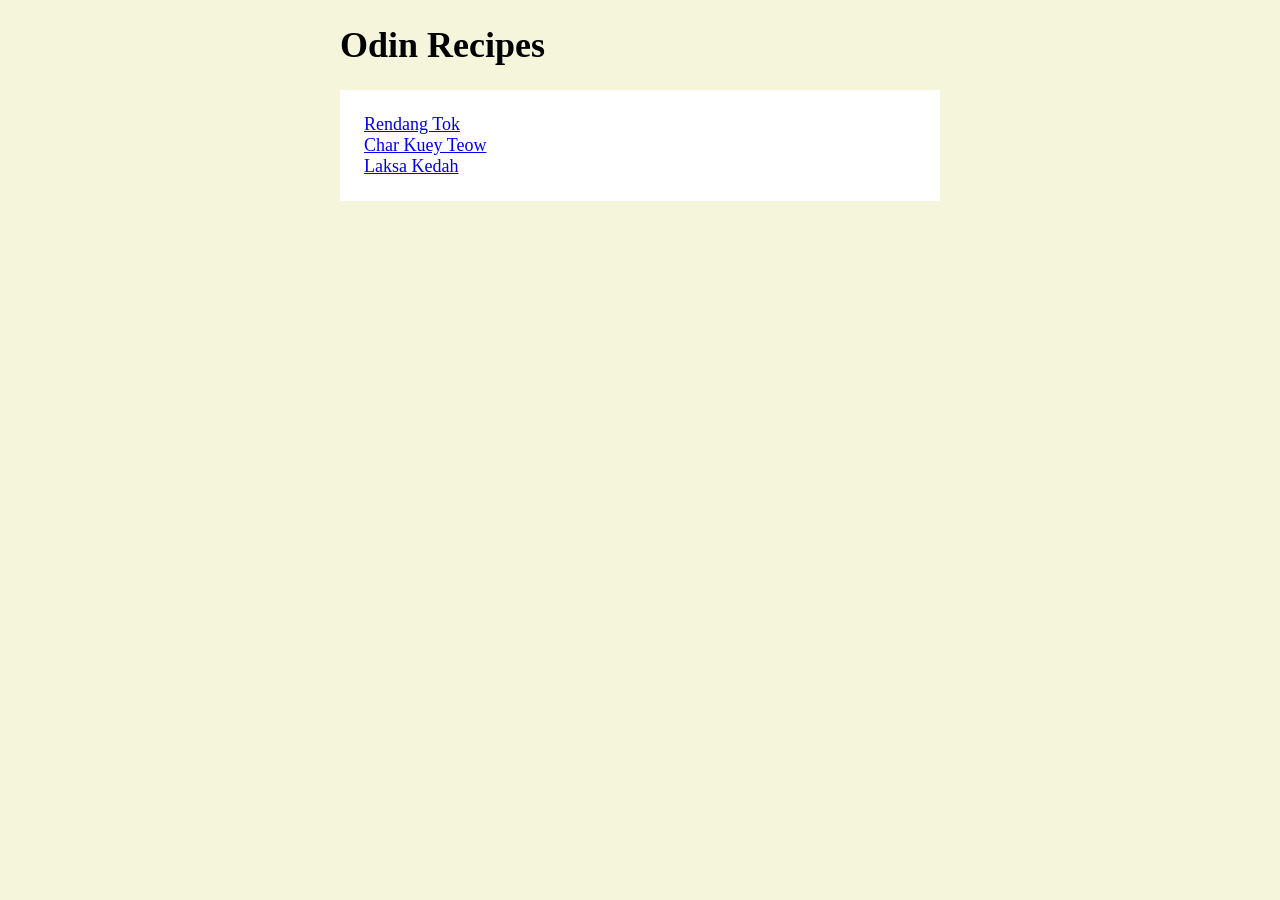
<file: index.html>
<!DOCTYPE html>
<html lang="en">
<head>
  <meta charset="UTF-8">
  <meta name="viewport" content="width=device-width, initial-scale=1.0">
  <link rel="stylesheet" href="./styles.css">
  <title>Odin Recipes</title>
</head>
<body>
  <h1>Odin Recipes</h1>
  <div class="navigation">
  <ul>
    <li><a href="./recipes/rendang-tok.html">Rendang Tok</a></li>
    <li><a href="./recipes/char-kuey-teow.html">Char Kuey Teow</a></li>
    <li><a href="./recipes/laksa-kedah.html">Laksa Kedah</a></li>
  </ul>
</div>

</body>
</html>
</file>
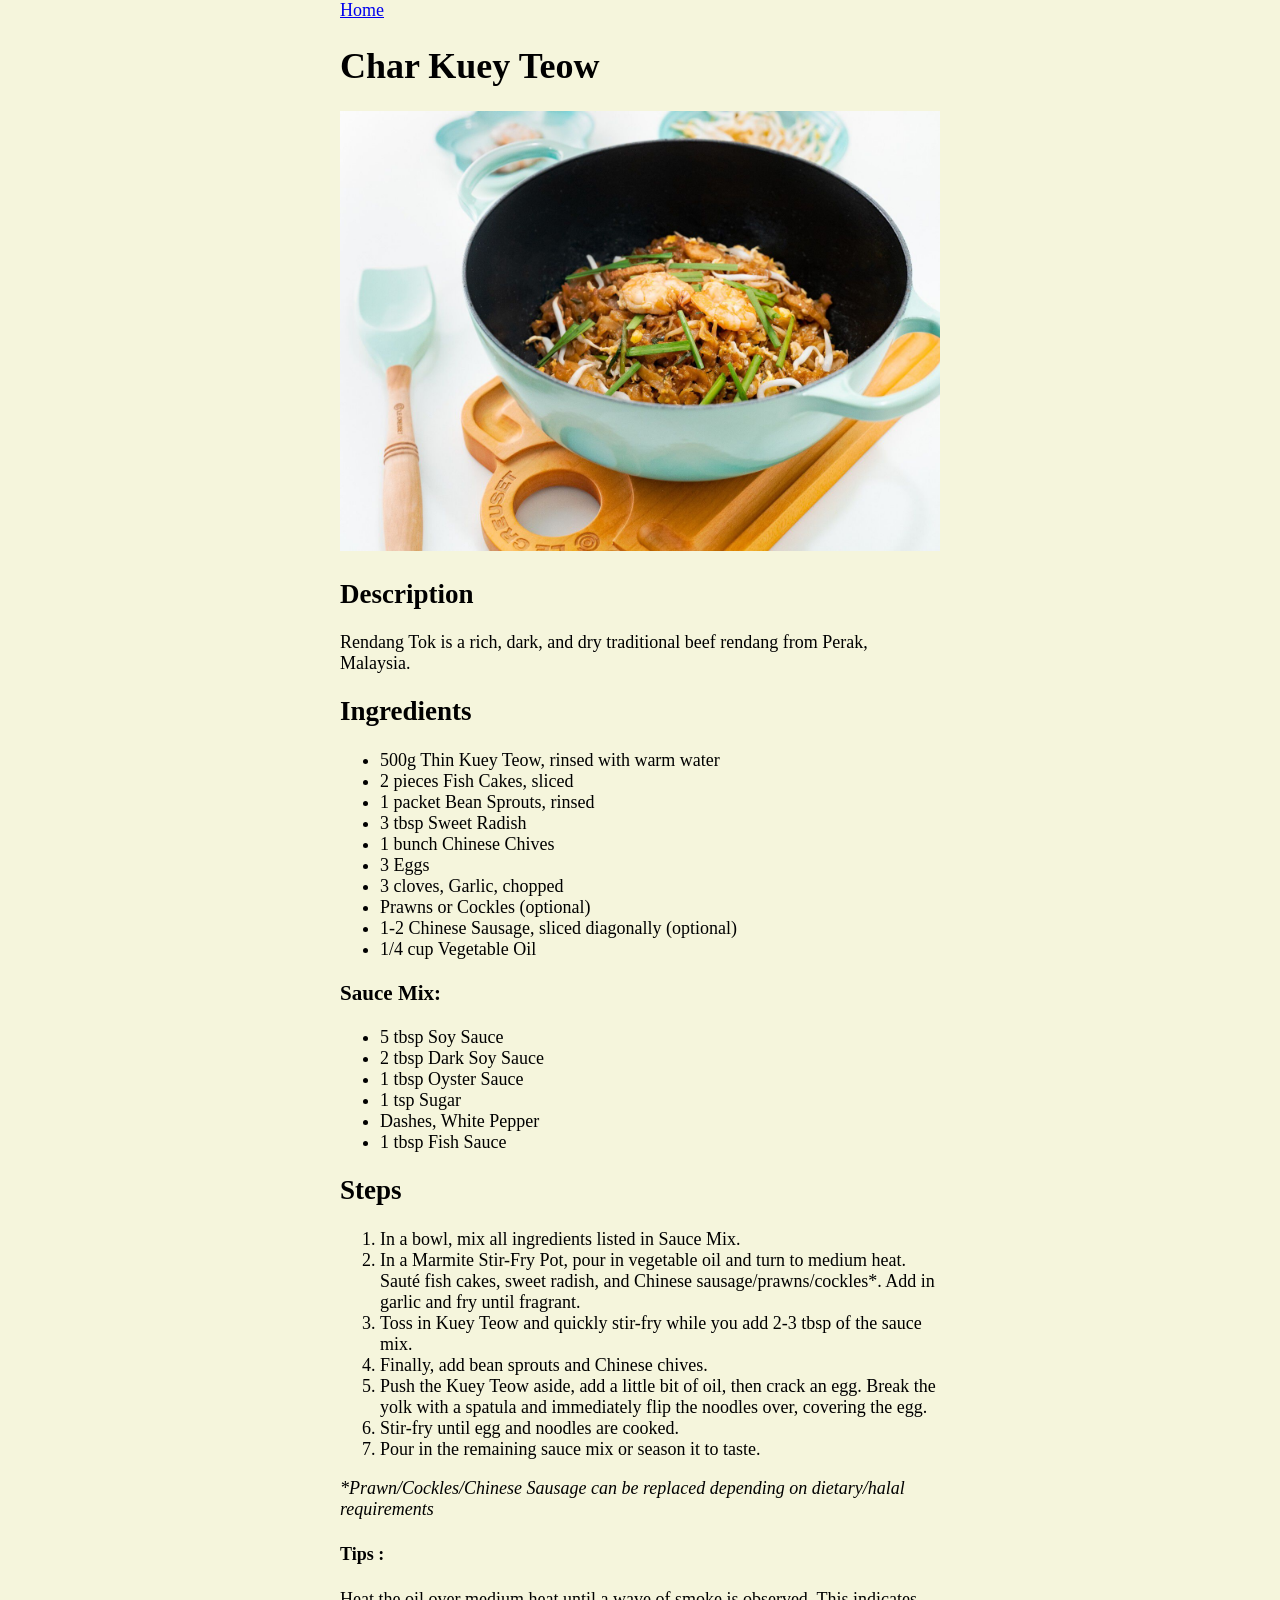
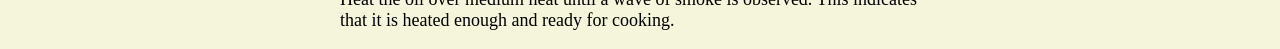
<file: recipes/char-kuey-teow.html>
<!DOCTYPE html>
<html lang="en">
<head>
  <meta charset="UTF-8">
  <meta name="viewport" content="width=device-width, initial-scale=1.0">
  <link rel="stylesheet" href="../styles.css">
  <title>Odin Recipes</title>
</head>
<body>
  <a href="../index.html">Home</a>

  <h1>Char Kuey Teow</h1>
  <img src="../images/char-kuey-teow.jpg" alt="Char Kuey Teow">

  <h2>Description</h2>
  <p>Rendang Tok is a rich, dark, and dry traditional beef rendang from Perak, Malaysia.</p>

  <h2>Ingredients</h2>

  <ul>
    <li>500g Thin Kuey Teow, rinsed with warm water</li>
    <li>2 pieces Fish Cakes, sliced</li>
    <li>1 packet Bean Sprouts, rinsed</li>
    <li>3 tbsp Sweet Radish</li>
    <li>1 bunch Chinese Chives</li>
    <li>3 Eggs</li>
    <li>3 cloves, Garlic, chopped</li>
    <li>Prawns or Cockles (optional)</li>
    <li>1-2 Chinese Sausage, sliced diagonally (optional)</li>
    <li>1/4 cup Vegetable Oil</li>
  </ul>

  <h3>Sauce Mix:</h3>
  <ul>
    <li>5 tbsp Soy Sauce</li>
    <li>2 tbsp Dark Soy Sauce</li>
    <li>1 tbsp Oyster Sauce</li>
    <li>1 tsp Sugar</li>
    <li>Dashes, White Pepper</li>
    <li>1 tbsp Fish Sauce</li>
  </ul>

  <h2>Steps</h2>
  <ol>
    <li>In a bowl, mix all ingredients listed in Sauce Mix.</li>
    <li>In a Marmite Stir-Fry Pot, pour in vegetable oil and turn to medium heat. Sauté fish cakes, sweet radish, and Chinese sausage/prawns/cockles*. Add in garlic and fry until fragrant.</li>
    <li>Toss in Kuey Teow and quickly stir-fry while you add 2-3 tbsp of the sauce mix.</li>
    <li>Finally, add bean sprouts and Chinese chives.</li>
    <li>Push the Kuey Teow aside, add a little bit of oil, then crack an egg. Break the yolk with a spatula and immediately flip the noodles over, covering the egg. </li>
    <li>Stir-fry until egg and noodles are cooked.</li>
    <li>Pour in the remaining sauce mix or season it to taste.</li>
  </ol>

  <em>*Prawn/Cockles/Chinese Sausage can be replaced depending on dietary/halal requirements</em>

  <h4>Tips :</h4>
  <p>Heat the oil over medium heat until a wave of smoke is observed. This indicates that it is heated enough and ready for cooking.</p>






















</body>
</html>
</file>
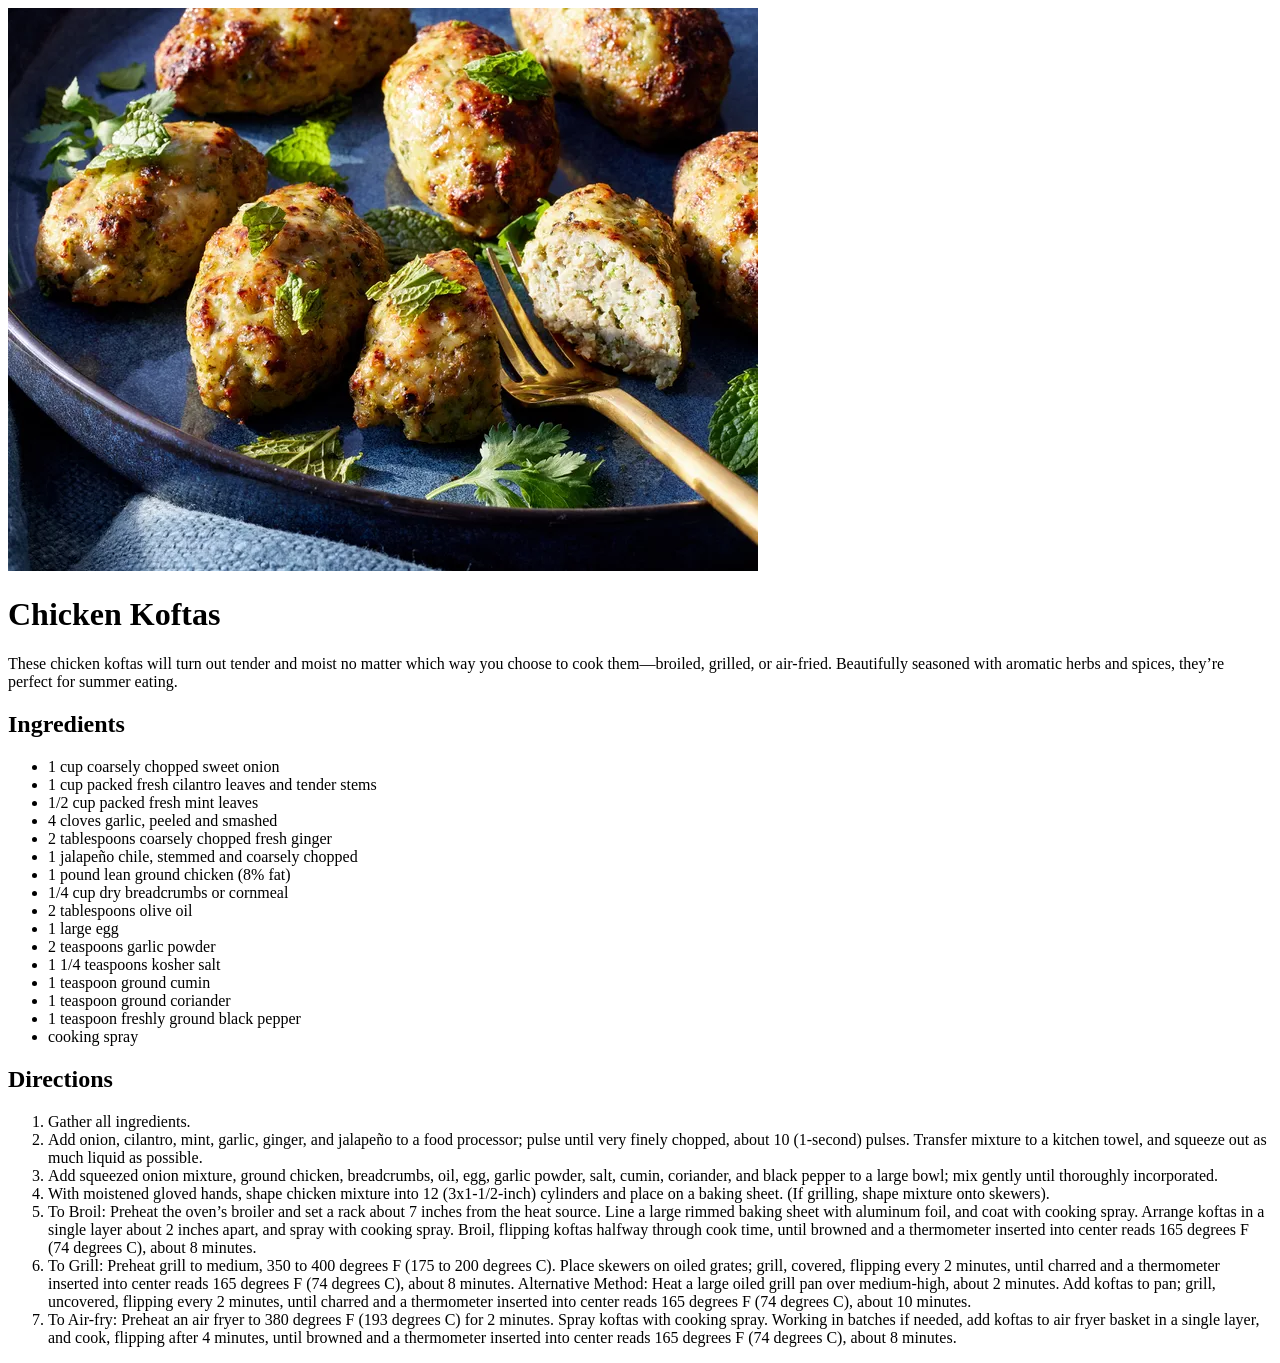
<file: recipes/chicken-koftas.html>
<!DOCTYPE html>
<html lang="en">
<head>
  <meta charset="UTF-8">
  <meta name="viewport" content="width=device-width, initial-scale=1.0">
  <title>Odin Recipes</title>
</head>
<body>
  <img src="../images/chicken-koftas.webp" alt="Crispy chicken koftas served on a plate">
  <h1>Chicken Koftas</h1>
  <p>These chicken koftas will turn out tender and moist no matter which way you choose to cook them—broiled, grilled, or air-fried. Beautifully seasoned with aromatic herbs and spices, they’re perfect for summer eating.</p>

  <h2>Ingredients</h2>
  <ul>
    <li>1 cup coarsely chopped sweet onion</li>
    <li>1 cup packed fresh cilantro leaves and tender stems</li>
    <li>1/2 cup packed fresh mint leaves</li>
    <li>4 cloves garlic, peeled and smashed</li>
    <li>2 tablespoons coarsely chopped fresh ginger</li>
    <li>1 jalapeño chile, stemmed and coarsely chopped</li>
    <li>1 pound lean ground chicken (8% fat)</li>
    <li>1/4 cup dry breadcrumbs or cornmeal</li>
    <li>2 tablespoons olive oil</li>
    <li>1 large egg</li>
    <li>2 teaspoons garlic powder</li>
    <li>1 1/4 teaspoons kosher salt</li>
    <li>1 teaspoon ground cumin</li>
    <li>1 teaspoon ground coriander</li>
    <li>1 teaspoon freshly ground black pepper</li>
    <li>cooking spray</li>
  </ul>

  <h2>Directions</h2>
  <ol>
    <li>Gather all ingredients.</li>
    <li>Add onion, cilantro, mint, garlic, ginger, and jalapeño to a food processor; pulse until very finely chopped, about 10 (1-second) pulses. Transfer mixture to a kitchen towel, and squeeze out as much liquid as possible.</li>
    <li>Add squeezed onion mixture, ground chicken, breadcrumbs, oil, egg, garlic powder, salt, cumin, coriander, and black pepper to a large bowl; mix gently until thoroughly incorporated.</li>
    <li>With moistened gloved hands, shape chicken mixture into 12 (3x1-1/2-inch) cylinders and place on a baking sheet. (If grilling, shape mixture onto skewers).</li>
    <li>To Broil: Preheat the oven’s broiler and set a rack about 7 inches from the heat source. Line a large rimmed baking sheet with aluminum foil, and coat with cooking spray. Arrange koftas in a single layer about 2 inches apart, and spray with cooking spray. Broil, flipping koftas halfway through cook time, until browned and a thermometer inserted into center reads 165 degrees F (74 degrees C), about 8 minutes.</li>
    <li>To Grill: Preheat grill to medium, 350 to 400 degrees F (175 to 200 degrees C). Place skewers on oiled grates; grill, covered, flipping every 2 minutes, until charred and a thermometer inserted into center reads 165 degrees F (74 degrees C), about 8 minutes. Alternative Method: Heat a large oiled grill pan over medium-high, about 2 minutes. Add koftas to pan; grill, uncovered, flipping every 2 minutes, until charred and a thermometer inserted into center reads 165 degrees F (74 degrees C), about 10 minutes.</li>
    <li>To Air-fry: Preheat an air fryer to 380 degrees F (193 degrees C) for 2 minutes. Spray koftas with cooking spray. Working in batches if needed, add koftas to air fryer basket in a single layer, and cook, flipping after 4 minutes, until browned and a thermometer inserted into center reads  165 degrees F (74 degrees C), about 8 minutes.</li>
  </ol>
</body>
</html>
</file>
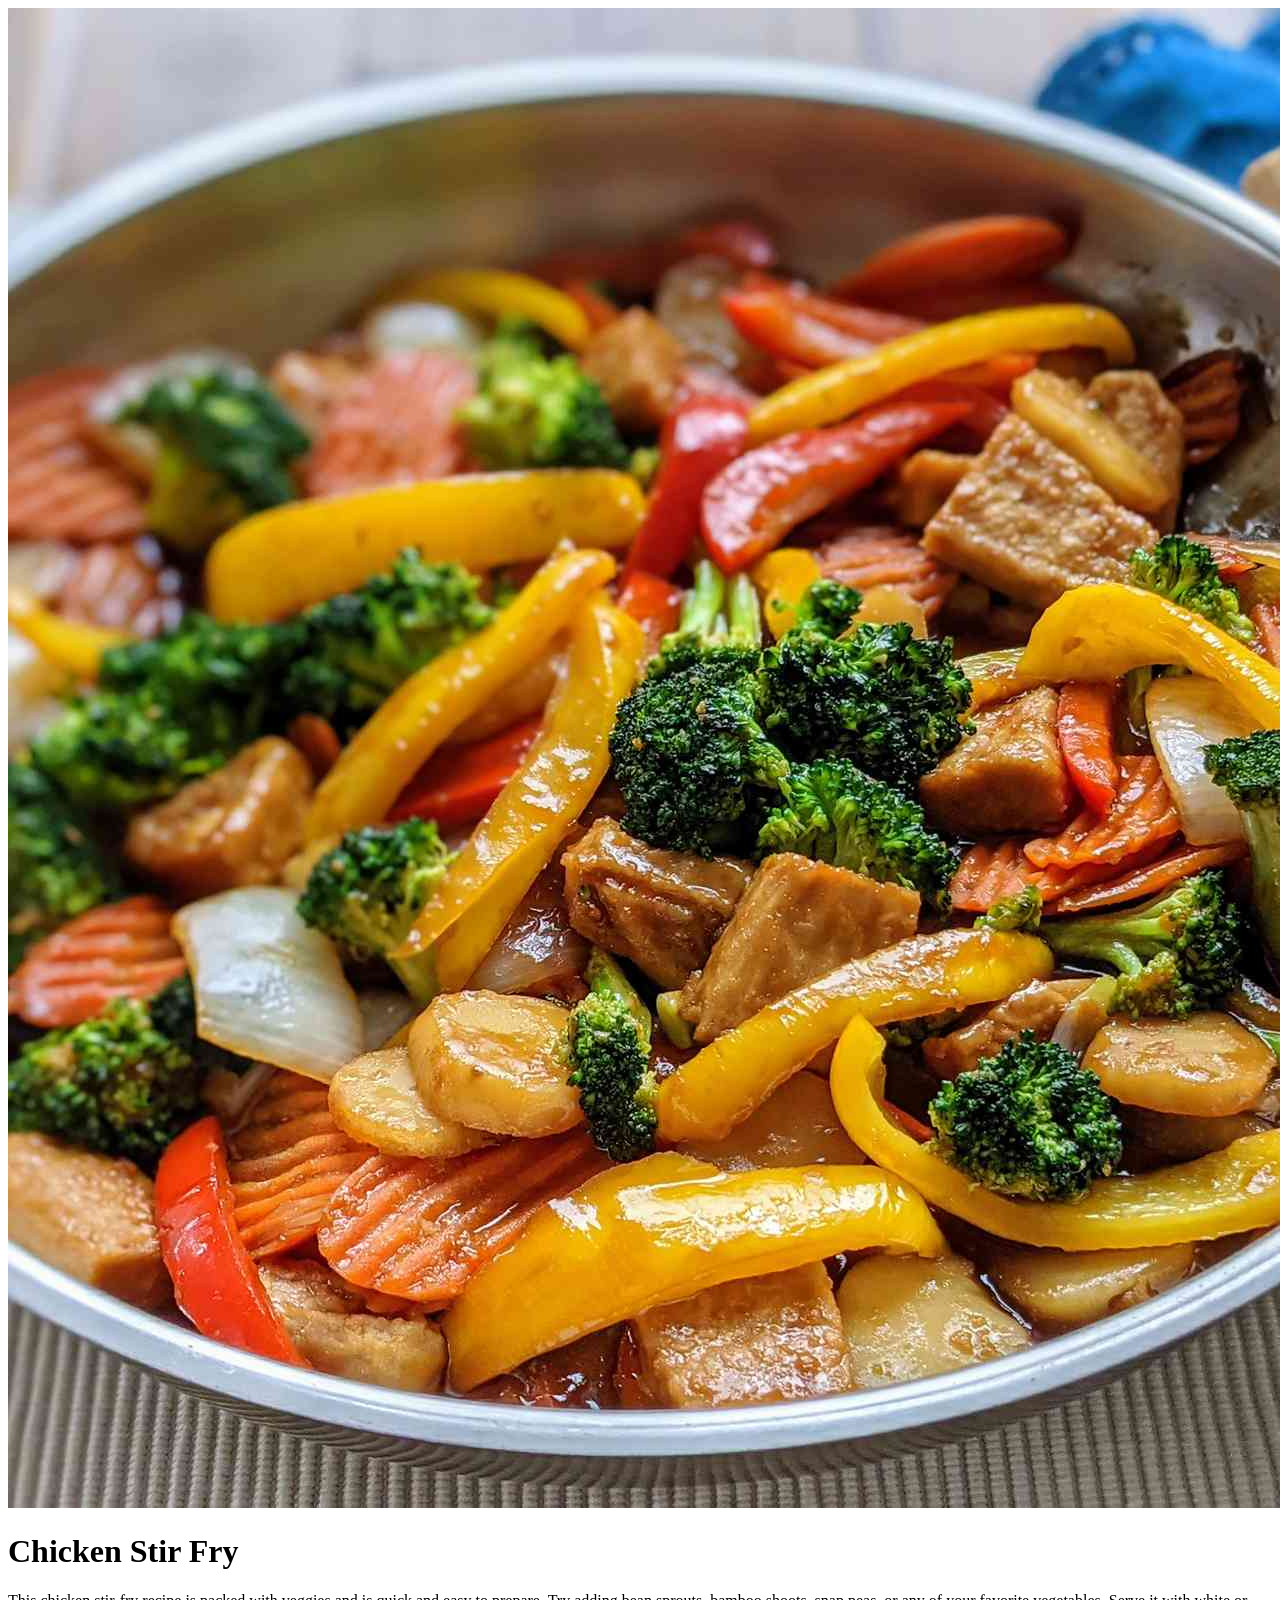
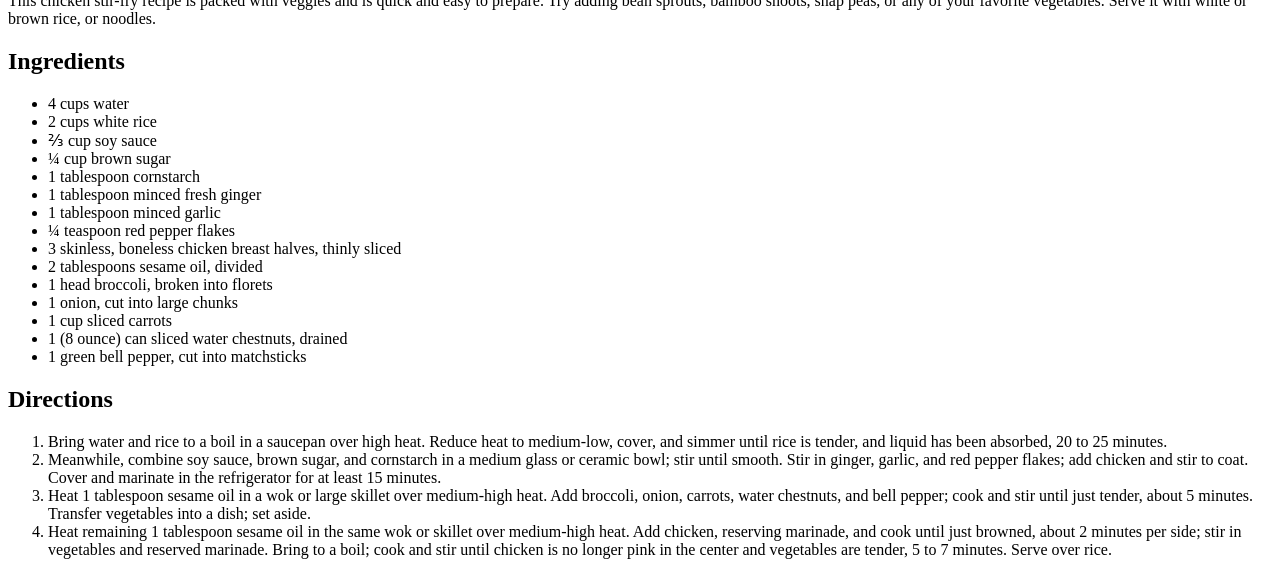
<file: recipes/chicken-stir-fry.html>
<!DOCTYPE html>
<html lang="en">
<head>
  <meta charset="UTF-8">
  <meta name="viewport" content="width=device-width, initial-scale=1.0">
  <title>Odin Recipes</title>
</head>
<body>
  <img src="../images/chicken-stir-fry.jpg" alt="Chicken stir fry served on a wide bowl">
  <h1>Chicken Stir Fry</h1>
  <p>This chicken stir-fry recipe is packed with veggies and is quick and easy to prepare. Try adding bean sprouts, bamboo shoots, snap peas, or any of your favorite vegetables. Serve it with white or brown rice, or noodles.</p>

  <h2>Ingredients</h2>
  <ul>
    <li>4 cups water</li>
    <li>2 cups white rice</li>
    <li>⅔ cup soy sauce</li>
    <li>¼ cup brown sugar</li>
    <li>1 tablespoon cornstarch</li>
    <li>1 tablespoon minced fresh ginger</li>
    <li>1 tablespoon minced garlic</li>
    <li>¼ teaspoon red pepper flakes</li>
    <li>3 skinless, boneless chicken breast halves, thinly sliced</li>
    <li>2 tablespoons sesame oil, divided</li>
    <li>1 head broccoli, broken into florets</li>
    <li>1 onion, cut into large chunks</li>
    <li>1 cup sliced carrots</li>
    <li>1 (8 ounce) can sliced water chestnuts, drained</li>
    <li>1 green bell pepper, cut into matchsticks</li>
  </ul>

  <h2>Directions</h2>
  <ol>
    <li>Bring water and rice to a boil in a saucepan over high heat. Reduce heat to medium-low, cover, and simmer until rice is tender, and liquid has been absorbed, 20 to 25 minutes.</li>
    <li>Meanwhile, combine soy sauce, brown sugar, and cornstarch in a medium glass or ceramic bowl; stir until smooth. Stir in ginger, garlic, and red pepper flakes; add chicken and stir to coat. Cover and marinate in the refrigerator for at least 15 minutes.</li>
    <li>Heat 1 tablespoon sesame oil in a wok or large skillet over medium-high heat. Add broccoli, onion, carrots, water chestnuts, and bell pepper; cook and stir until just tender, about 5 minutes. Transfer vegetables into a dish; set aside.</li>
    <li>Heat remaining 1 tablespoon sesame oil in the same wok or skillet over medium-high heat. Add chicken, reserving marinade, and cook until just browned, about 2 minutes per side; stir in vegetables and reserved marinade. Bring to a boil; cook and stir until chicken is no longer pink in the center and vegetables are tender, 5 to 7 minutes. Serve over rice.</li>
  </ol>

</body>
</html>
</file>
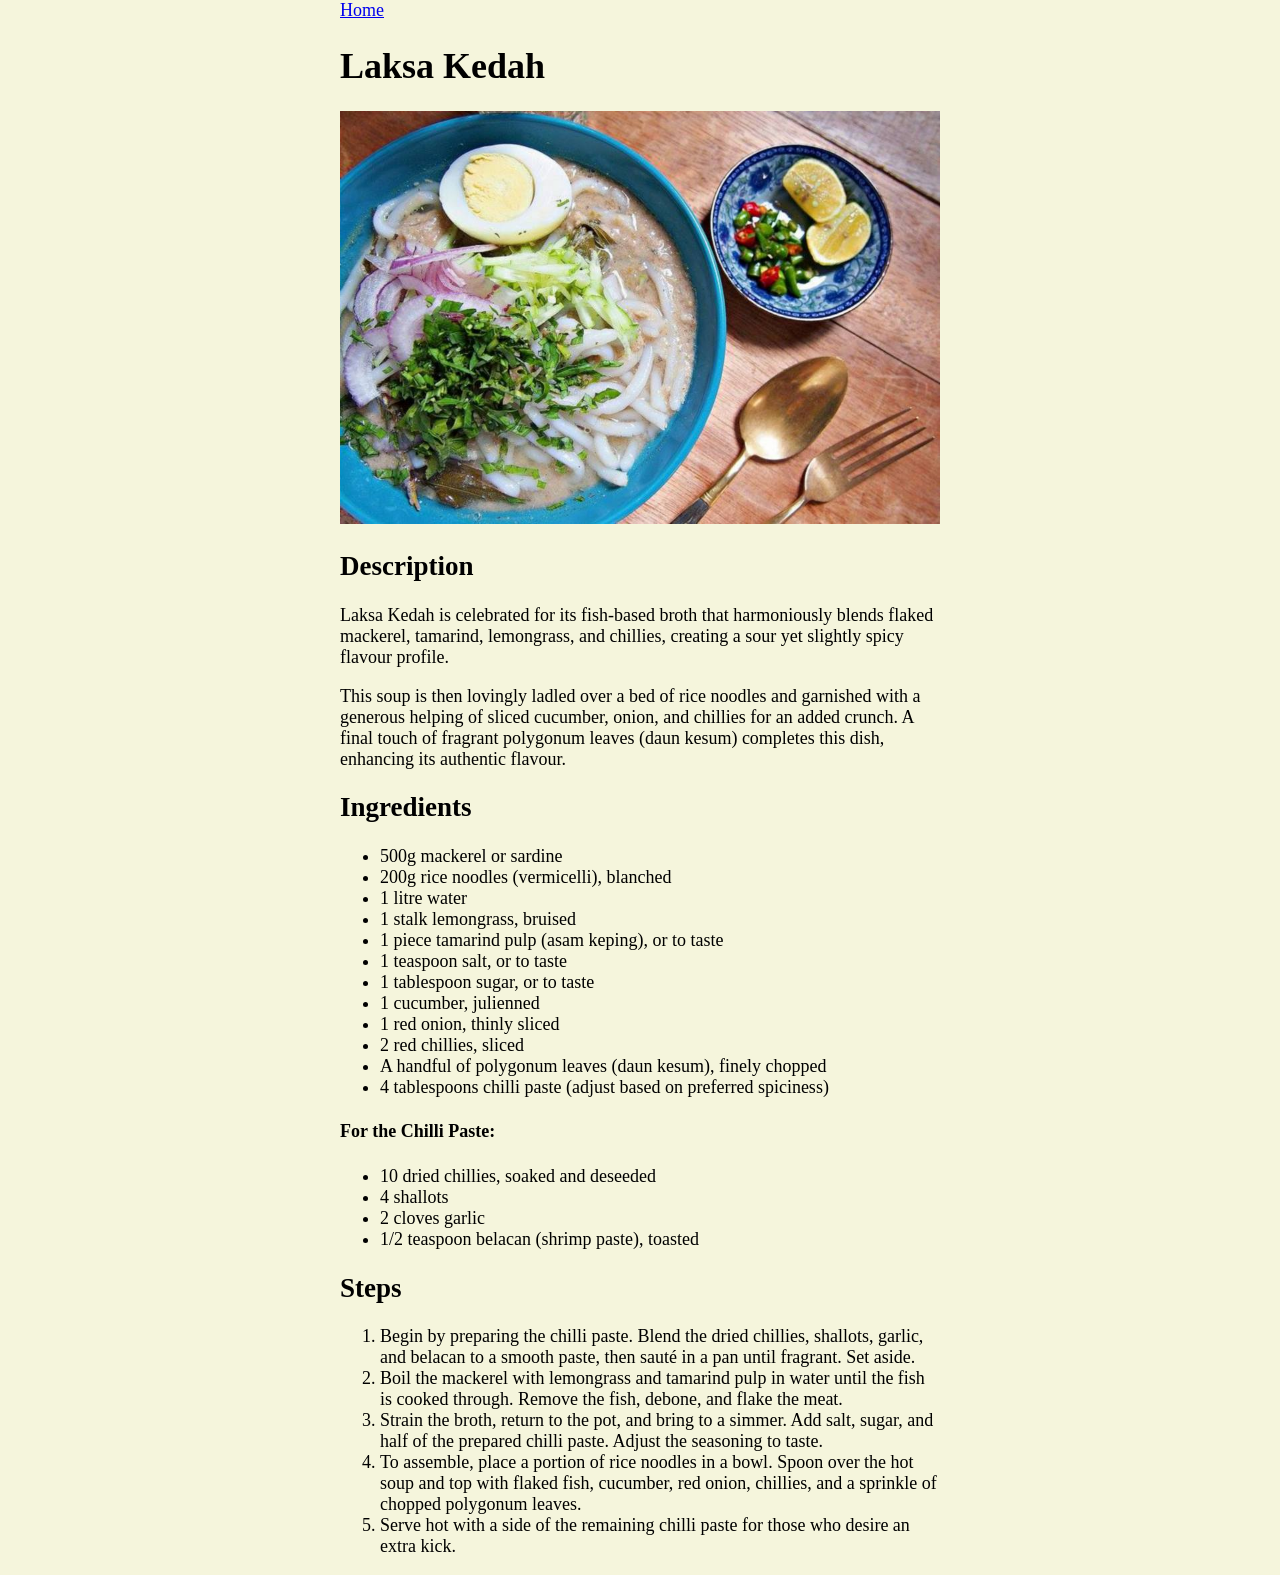
<file: recipes/laksa-kedah.html>
<!DOCTYPE html>
<html lang="en">
<head>
  <meta charset="UTF-8">
  <meta name="viewport" content="width=device-width, initial-scale=1.0">
  <link rel="stylesheet" href="../styles.css">
  <title>Odin Recipes</title>
</head>
<body>
  <a href="../index.html">Home</a>

  <h1>Laksa Kedah</h1>
  <img src="../images/laksa-kedah.jpg" alt="Laksa Kedah">

  <h2>Description</h2>
  <p>Laksa Kedah is celebrated for its fish-based broth that harmoniously blends flaked mackerel, tamarind, lemongrass, and chillies, creating a sour yet slightly spicy flavour profile.</p>

  <p>This soup is then lovingly ladled over a bed of rice noodles and garnished with a generous helping of sliced cucumber, onion, and chillies for an added crunch. A final touch of fragrant polygonum leaves (daun kesum) completes this dish, enhancing its authentic flavour.</p>

  <h2>Ingredients</h2>

  <ul>
    <li>500g mackerel or sardine</li>
    <li>200g rice noodles (vermicelli), blanched</li>
    <li>1 litre water</li>
    <li>1 stalk lemongrass, bruised</li>
    <li>1 piece tamarind pulp (asam keping), or to taste</li>
    <li>1 teaspoon salt, or to taste</li>
    <li>1 tablespoon sugar, or to taste</li>
    <li>1 cucumber, julienned</li>
    <li>1 red onion, thinly sliced</li>
    <li>2 red chillies, sliced</li>
    <li>A handful of polygonum leaves (daun kesum), finely chopped</li>
    <li>4 tablespoons chilli paste (adjust based on preferred spiciness)</li>
  </ul>

  <h4>For the Chilli Paste:</h4>

  <ul>
    <li>10 dried chillies, soaked and deseeded</li>
    <li>4 shallots</li>
    <li>2 cloves garlic</li>
    <li>1/2 teaspoon belacan (shrimp paste), toasted</li>
  </ul>

  <h2>Steps</h2>

  <ol>
    <li>Begin by preparing the chilli paste. Blend the dried chillies, shallots, garlic, and belacan to a smooth paste, then sauté in a pan until fragrant. Set aside.</li>

    <li>Boil the mackerel with lemongrass and tamarind pulp in water until the fish is cooked through. Remove the fish, debone, and flake the meat.</li>

    <li>Strain the broth, return to the pot, and bring to a simmer. Add salt, sugar, and half of the prepared chilli paste. Adjust the seasoning to taste.</li>

    <li>To assemble, place a portion of rice noodles in a bowl. Spoon over the hot soup and top with flaked fish, cucumber, red onion, chillies, and a sprinkle of chopped polygonum leaves.</li>

    <li>Serve hot with a side of the remaining chilli paste for those who desire an extra kick.</li>
  </ol>

</body>
</html>
</file>
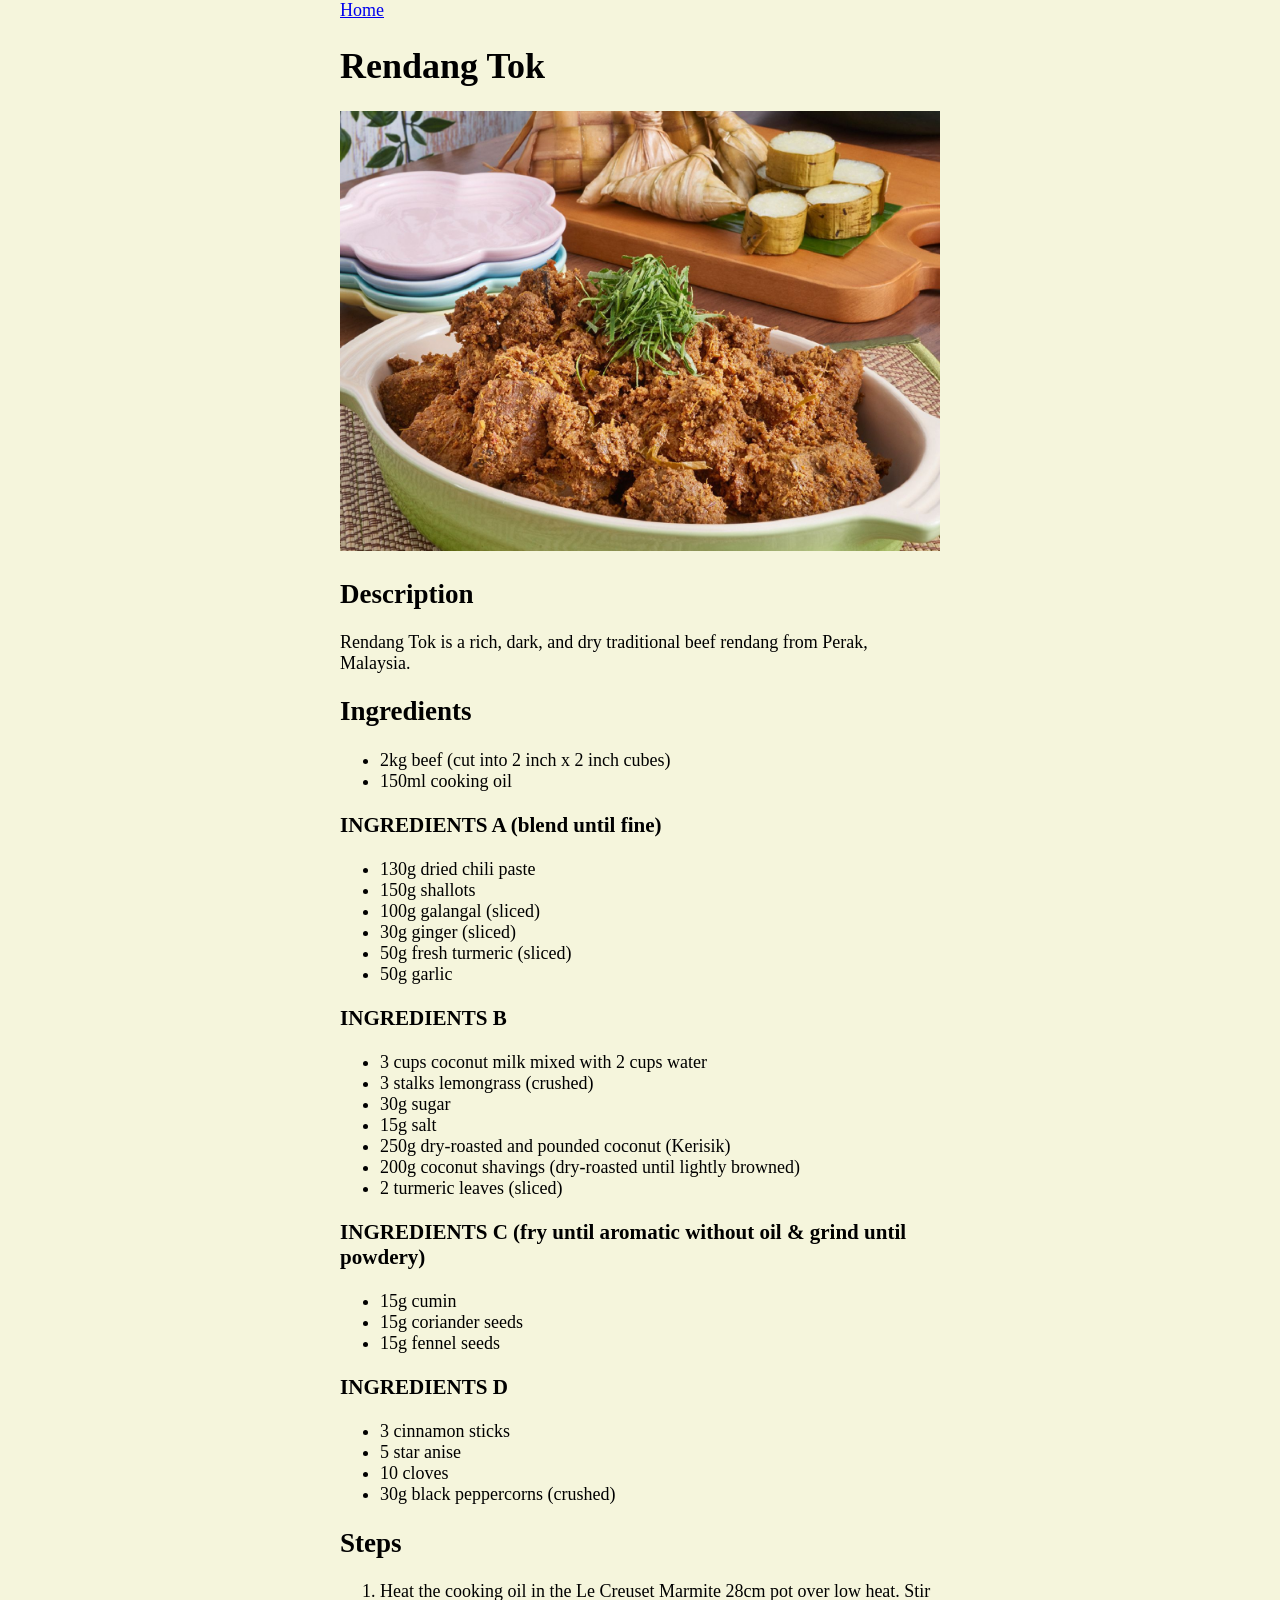
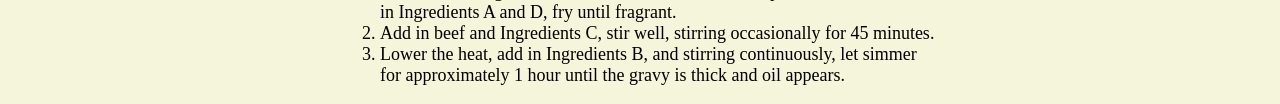
<file: recipes/rendang-tok.html>
<!DOCTYPE html>
<html lang="en">
<head>
  <meta charset="UTF-8">
  <meta name="viewport" content="width=device-width, initial-scale=1.0">
  <link rel="stylesheet" href="../styles.css">
  <title>Odin Recipes</title>
</head>
<body>
  <a href="../index.html">Home</a>

  <h1>Rendang Tok</h1>
  <img src="../images/rendang-tok.jpg" alt="Rendang tok">

  <h2>Description</h2>
  <p>Rendang Tok is a rich, dark, and dry traditional beef rendang from Perak, Malaysia.</p>

  <h2>Ingredients</h2>

  <ul>
    <li>2kg beef (cut into 2 inch x 2 inch cubes)</li>
    <li>150ml cooking oil</li>
  </ul>

  <h3>INGREDIENTS A (blend until fine)</h3>

  <ul>
    <li>130g dried chili paste</li>
    <li>150g shallots</li>
    <li>100g galangal (sliced)</li>
    <li>30g ginger (sliced)</li>
    <li>50g fresh turmeric (sliced)</li>
    <li>50g garlic</li>
  </ul>

  <h3>INGREDIENTS B</h3>
  <ul>
    <li>3 cups coconut milk mixed with 2 cups water</li>
    <li>3 stalks lemongrass (crushed)</li>
    <li>30g sugar</li>
    <li>15g salt</li>
    <li>250g dry-roasted and pounded coconut (Kerisik)</li>
    <li>200g coconut shavings (dry-roasted until lightly browned)</li>
    <li>2 turmeric leaves (sliced)</li>
  </ul>

  <h3>INGREDIENTS C (fry until aromatic without oil & grind until powdery)</h3>
  <ul>
    <li>15g cumin</li>
    <li>15g coriander seeds</li>
    <li>15g fennel seeds</li>
  </ul>

  <h3>INGREDIENTS D</h3>
  <ul>
    <li>3 cinnamon sticks</li>
    <li>5 star anise</li>
    <li>10 cloves</li>
    <li>30g black peppercorns (crushed)</li>
  </ul>

  <h2>Steps</h2>
  <ol>
    <li>Heat the cooking oil in the Le Creuset Marmite 28cm pot over low heat. Stir in Ingredients A and D, fry until fragrant.</li>
    <li>Add in beef and Ingredients C, stir well, stirring occasionally for 45 minutes.</li>
    <li>Lower the heat, add in Ingredients B, and stirring continuously, let simmer for approximately 1 hour until the gravy is thick and oil appears.</li>
  </ol>

</body>
</html>
</file>
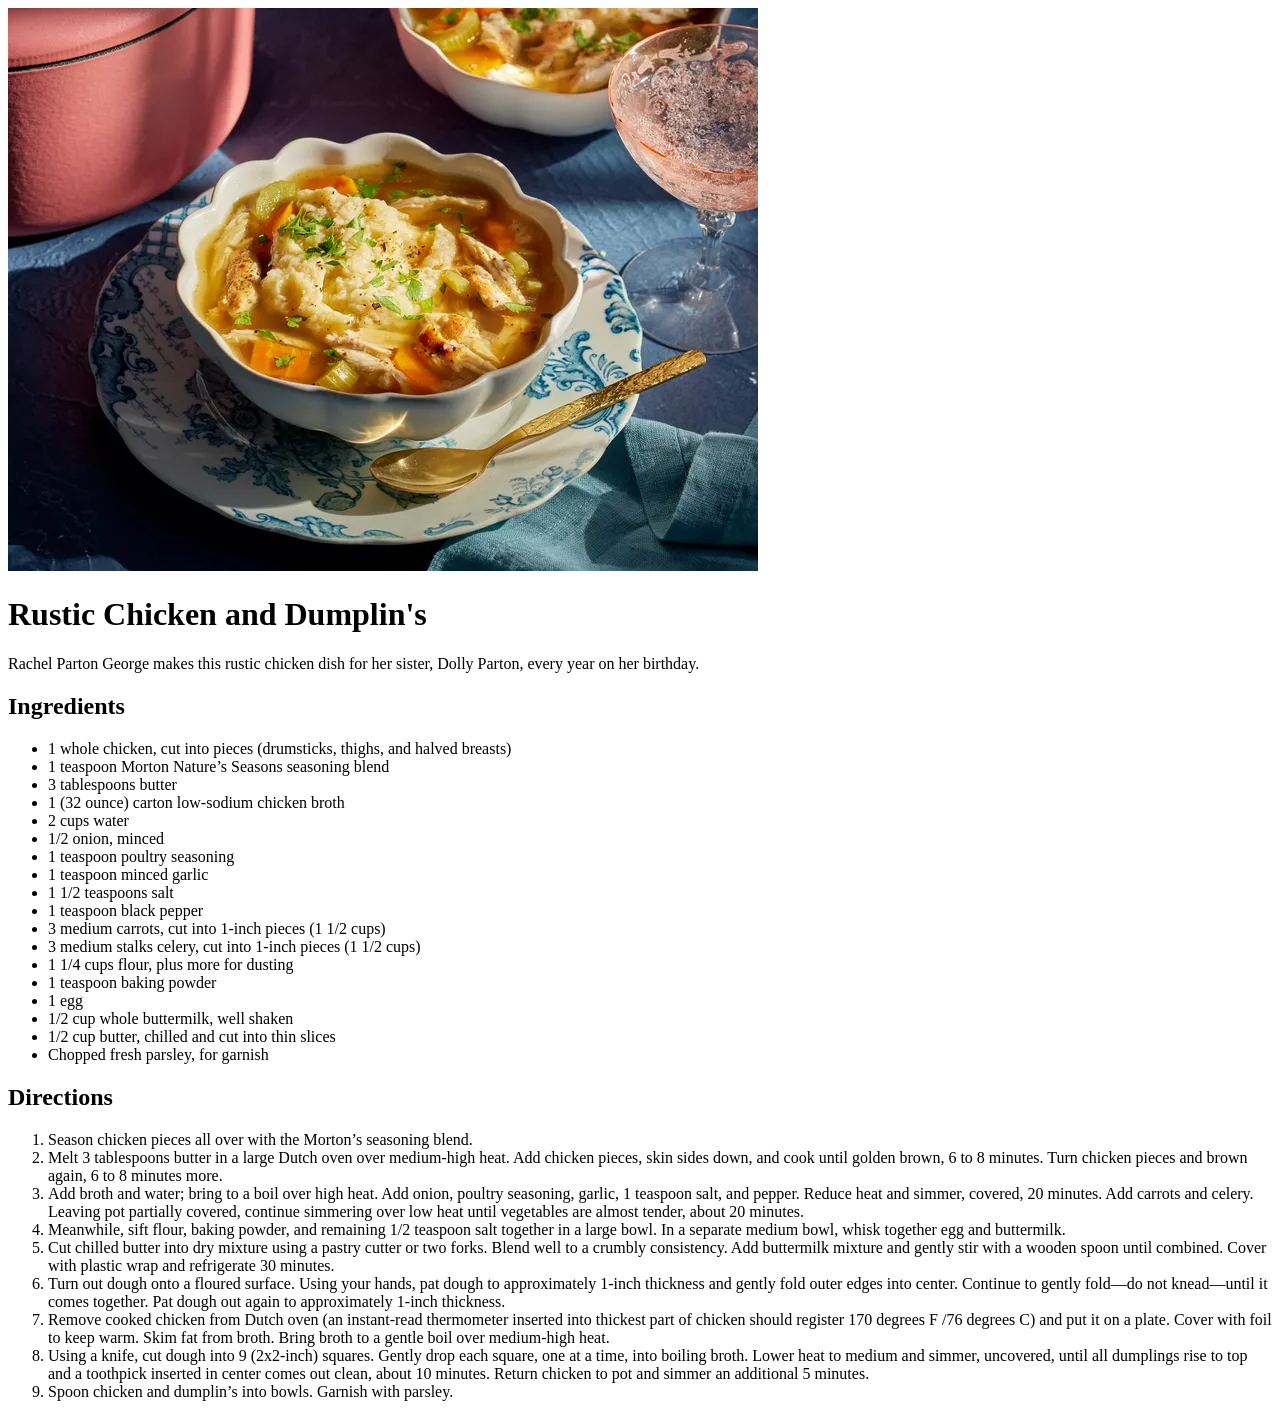
<file: recipes/rustic-chicken-and-dumplins.html>
<!DOCTYPE html>
<html lang="en">
<head>
  <meta charset="UTF-8">
  <meta name="viewport" content="width=device-width, initial-scale=1.0">
  <title>Odin Recipes</title>
</head>
<body>
  <img src="../images/rustic-chicken-and-dumplins.webp" alt="Rustic chicken and dumplins served in a bowl">
  <h1>Rustic Chicken and Dumplin's</h1>
  <p>Rachel Parton George makes this rustic chicken dish for her sister, Dolly Parton, every year on her birthday.</p>

  <h2>Ingredients</h2>
  <ul>
    <li>1 whole chicken, cut into pieces (drumsticks, thighs, and halved breasts)</li>
    <li>1 teaspoon Morton Nature’s Seasons seasoning blend</li>
    <li>3 tablespoons butter</li>
    <li>1 (32 ounce) carton low-sodium chicken broth</li>
    <li>2 cups water</li>
    <li>1/2 onion, minced</li>
    <li>1 teaspoon poultry seasoning</li>
    <li>1 teaspoon minced garlic</li>
    <li>1 1/2 teaspoons salt</li>
    <li>1 teaspoon black pepper</li>
    <li>3 medium carrots, cut into 1-inch pieces (1 1/2 cups)</li>
    <li>3 medium stalks celery, cut into 1-inch pieces (1 1/2 cups)</li>
    <li>1 1/4 cups flour, plus more for dusting</li>
    <li>1 teaspoon baking powder</li>
    <li>1 egg</li>
    <li>1/2 cup whole buttermilk, well shaken</li>
    <li>1/2 cup butter, chilled and cut into thin slices</li>
    <li>Chopped fresh parsley, for garnish</li>
  </ul>

  <h2>Directions</h2>
  <ol>
    <li>Season chicken pieces all over with the Morton’s seasoning blend.</li>
    <li>Melt 3 tablespoons butter in a large Dutch oven over medium-high heat. Add chicken pieces, skin sides down, and cook until golden brown, 6 to 8 minutes. Turn chicken pieces and brown again, 6 to 8 minutes more.</li>
    <li>Add broth and water; bring to a boil over high heat. Add onion, poultry seasoning, garlic, 1 teaspoon salt, and pepper. Reduce heat and simmer, covered, 20 minutes. Add carrots and celery. Leaving pot partially covered, continue simmering over low heat until vegetables are almost tender, about 20 minutes.</li>
    <li>Meanwhile, sift flour, baking powder, and remaining 1/2 teaspoon salt together in a large bowl. In a separate medium bowl, whisk together egg and buttermilk.</li>
    <li>Cut chilled butter into dry mixture using a pastry cutter or two forks. Blend well to a crumbly consistency. Add buttermilk mixture and gently stir with a wooden spoon until combined. Cover with plastic wrap and refrigerate 30 minutes.</li>
    <li>Turn out dough onto a floured surface. Using your hands, pat dough to approximately 1-inch thickness and gently fold outer edges into center. Continue to gently fold—do not knead—until it comes together. Pat dough out again to approximately 1-inch thickness.</li>
    <li>Remove cooked chicken from Dutch oven (an instant-read thermometer inserted into thickest part of chicken should register 170 degrees F /76 degrees C) and put it on a plate. Cover with foil to keep warm. Skim fat from broth. Bring broth to a gentle boil over medium-high heat.</li>
    <li>Using a knife, cut dough into 9 (2x2-inch) squares. Gently drop each square, one at a time, into boiling broth. Lower heat to medium and simmer, uncovered, until all dumplings rise to top and a toothpick inserted in center comes out clean, about 10 minutes. Return chicken to pot and simmer an additional 5 minutes.</li>
    <li>Spoon chicken and dumplin’s into bowls. Garnish with parsley.</li>
  </ol>


</body>
</html>
</file>
<file: styles.css>
body {
  background-color: beige;
  font-size: 18px;
  width: 600px;
  margin: 0 auto;
}

img {
  width: 100%;
}

.navigation {
  background-color: white;
  padding: 24px;
}

.navigation ul {
  list-style: none;
  padding: 0;
  margin: 0;
}
</file>
